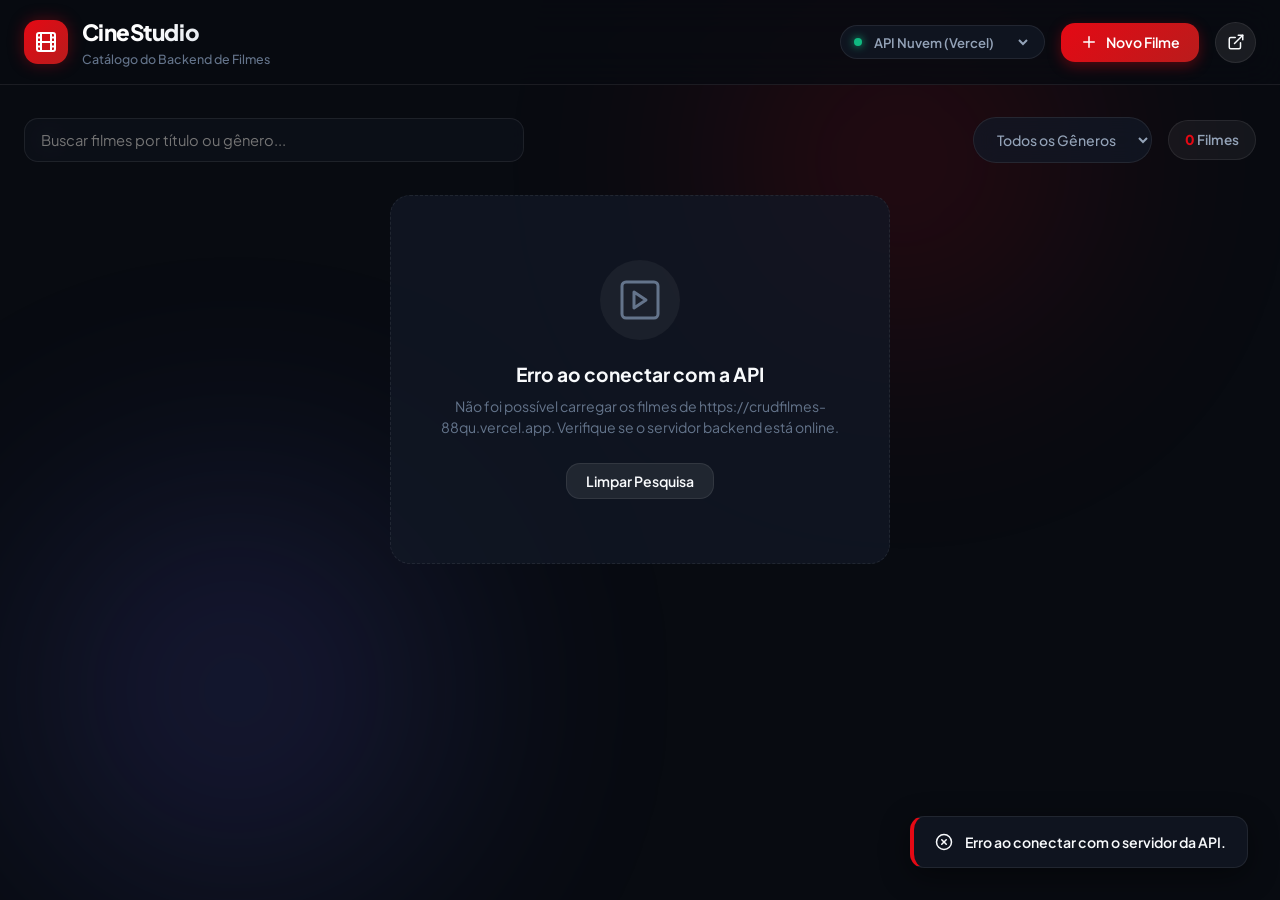
<file: frotend/index.html>
<!DOCTYPE html>
<html lang="pt-BR">

<head>
    <meta charset="UTF-8">
    <meta name="viewport" content="width=device-width, initial-scale=1.0">
    <title>CineStudio - Catálogo de Filmes</title>
    <!-- Google Fonts -->
    <link rel="preconnect" href="https://fonts.googleapis.com">
    <link rel="preconnect" href="https://fonts.gstatic.com" crossorigin>
    <link href="https://fonts.googleapis.com/css2?family=Plus+Jakarta+Sans:wght@300;400;500;600;700;800&display=swap" rel="stylesheet">
    <link rel="stylesheet" href="style.css">
</head>

<body>
    <!-- Fundo dinâmico com luzes sutis -->
    <div class="ambient-background">
        <div class="glow-spot spot-1"></div>
        <div class="glow-spot spot-2"></div>
    </div>

    <!-- Header Principal -->
    <header class="app-header">
        <div class="header-container">
            <div class="brand-logo">
                <div class="logo-icon">
                    <svg xmlns="http://www.w3.org/2000/svg" width="24" height="24" viewBox="0 0 24 24" fill="none" stroke="currentColor" stroke-width="2" stroke-linecap="round" stroke-linejoin="round"><rect width="18" height="18" x="3" y="3" rx="2"/><path d="M7 3v18"/><path d="M3 7.5h4"/><path d="M3 12h18"/><path d="M3 16.5h4"/><path d="M17 3v18"/><path d="M17 7.5h4"/><path d="M17 16.5h4"/></svg>
                </div>
                <div>
                    <h1>CineStudio</h1>
                    <p class="brand-subtitle">Catálogo do Backend de Filmes</p>
                </div>
            </div>

            <div class="header-actions">
                <div class="api-selector" title="Servidor Backend em Execução">
                    <span class="api-indicator"></span>
                    <select id="apiSelect" onchange="alterarApi(this.value)">
                        <option value="https://crudfilmes-88qu.vercel.app">API Nuvem (Vercel)</option>
                        <option value="http://localhost:8080">API Local (Porta 8080)</option>
                    </select>
                </div>
                <button class="btn btn-primary" onclick="abrirModalCadastro()">
                    <svg xmlns="http://www.w3.org/2000/svg" width="18" height="18" viewBox="0 0 24 24" fill="none" stroke="currentColor" stroke-width="2" stroke-linecap="round" stroke-linejoin="round"><path d="M5 12h14"/><path d="M12 5v14"/></svg>
                    <span>Novo Filme</span>
                </button>
                <a href="./cadastrar/cadastrar.html" class="btn btn-secondary btn-icon-only" title="Página dedicada de cadastro">
                    <svg xmlns="http://www.w3.org/2000/svg" width="18" height="18" viewBox="0 0 24 24" fill="none" stroke="currentColor" stroke-width="2" stroke-linecap="round" stroke-linejoin="round"><path d="M18 13v6a2 2 0 0 1-2 2H5a2 2 0 0 1-2-2V8a2 2 0 0 1 2-2h6"/><polyline points="15 3 21 3 21 9"/><line x1="10" x2="21" y1="14" y2="3"/></svg>
                </a>
            </div>
        </div>
    </header>

    <!-- Conteúdo Principal -->
    <main class="main-content">
        <!-- Barra de Filtros e Estatísticas -->
        <section class="controls-bar">
            <div class="search-box">
                <svg class="search-icon" xmlns="http://www.w3.org/2000/svg" width="18" height="18" viewBox="0 0 24 24" fill="none" stroke="currentColor" stroke-width="2" stroke-linecap="round" stroke-linejoin="round"><circle cx="11" cy="11" r="8"/><path d="m21 21-4.3-4.3"/></svg>
                <input type="text" id="searchInput" placeholder="Buscar filmes por título ou gênero..." oninput="filtrarFilmes()">
                <button class="clear-search" id="btnClearSearch" onclick="limparBusca()" style="display: none;">&times;</button>
            </div>

            <div class="filter-group">
                <select id="genreFilter" onchange="filtrarFilmes()">
                    <option value="">Todos os Gêneros</option>
                </select>
                
                <div class="stats-badge">
                    <span id="totalFilmesCount">0</span> Filmes
                </div>
            </div>
        </section>

        <!-- Grid de Cards dos Filmes -->
        <section class="filmes-section">
            <div id="filmesGrid" class="filmes-grid">
                <!-- Skeleton Loading Inicial -->
                <div class="skeleton-card"></div>
                <div class="skeleton-card"></div>
                <div class="skeleton-card"></div>
                <div class="skeleton-card"></div>
            </div>

            <!-- Estado Vazio -->
            <div id="emptyState" class="empty-state" style="display: none;">
                <div class="empty-icon">
                    <svg xmlns="http://www.w3.org/2000/svg" width="48" height="48" viewBox="0 0 24 24" fill="none" stroke="currentColor" stroke-width="1.5" stroke-linecap="round" stroke-linejoin="round"><rect width="18" height="18" x="3" y="3" rx="2"/><path d="m9 8 6 4-6 4Z"/></svg>
                </div>
                <h3>Nenhum filme encontrado</h3>
                <p>Não encontramos nenhum filme correspondente à sua pesquisa ou banco de dados.</p>
                <button class="btn btn-secondary" onclick="limparBusca()">Limpar Pesquisa</button>
            </div>
        </section>
    </main>

    <!-- Modal de Cadastro Rápidos -->
    <div id="modalCadastro" class="modal-overlay" style="display: none;">
        <div class="modal-card">
            <div class="modal-header">
                <h2>Cadastrar Novo Filme</h2>
                <button class="btn-close" onclick="fecharModalCadastro()">&times;</button>
            </div>
            <form id="formCadastro" onsubmit="salvarNovoFilme(event)">
                <div class="form-group">
                    <label for="addTitle">Título do Filme</label>
                    <input type="text" id="addTitle" placeholder="Ex: Interstellar" required>
                </div>
                <div class="form-row">
                    <div class="form-group">
                        <label for="addGender">Gênero</label>
                        <input type="text" id="addGender" placeholder="Ex: Ficção Científica" required>
                    </div>
                    <div class="form-group">
                        <label for="addDuration">Duração (minutos)</label>
                        <input type="number" id="addDuration" placeholder="Ex: 169" min="1" required>
                    </div>
                </div>
                <div class="form-group">
                    <label for="addAgeLimit">Classificação Indicativa (idade)</label>
                    <input type="number" id="addAgeLimit" placeholder="Ex: 10 (0 para Livre)" min="0" required>
                </div>
                <div class="modal-footer">
                    <button type="button" class="btn btn-tertiary" onclick="fecharModalCadastro()">Cancelar</button>
                    <button type="submit" class="btn btn-primary" id="btnSubmitAdd">Adicionar Filme</button>
                </div>
            </form>
        </div>
    </div>

    <!-- Modal de Edição de Filme -->
    <div id="modalEdicao" class="modal-overlay" style="display: none;">
        <div class="modal-card">
            <div class="modal-header">
                <h2>Editar Filme</h2>
                <button class="btn-close" onclick="fecharModalEdicao()">&times;</button>
            </div>
            <form id="formEdicao" onsubmit="salvarEdicaoFilme(event)">
                <input type="hidden" id="editId">
                <div class="form-group">
                    <label for="editTitle">Título do Filme</label>
                    <input type="text" id="editTitle" placeholder="Digite o novo título" required>
                </div>
                <div class="form-row">
                    <div class="form-group">
                        <label for="editGender">Gênero</label>
                        <input type="text" id="editGender" placeholder="Digite o gênero" required>
                    </div>
                    <div class="form-group">
                        <label for="editDuration">Duração (minutos)</label>
                        <input type="number" id="editDuration" placeholder="Duração em min" min="1" required>
                    </div>
                </div>
                <div class="form-group">
                    <label for="editAgeLimit">Classificação Indicativa (idade)</label>
                    <input type="number" id="editAgeLimit" placeholder="Classificação (ex: 12)" min="0" required>
                </div>
                <div class="modal-footer">
                    <button type="button" class="btn btn-tertiary" onclick="fecharModalEdicao()">Cancelar</button>
                    <button type="submit" class="btn btn-accent" id="btnSubmitEdit">Atualizar Filme</button>
                </div>
            </form>
        </div>
    </div>

    <!-- Modal de Confirmação de Deleção -->
    <div id="modalDelecao" class="modal-overlay" style="display: none;">
        <div class="modal-card modal-card-danger">
            <div class="modal-header">
                <div class="danger-icon">
                    <svg xmlns="http://www.w3.org/2000/svg" width="24" height="24" viewBox="0 0 24 24" fill="none" stroke="currentColor" stroke-width="2" stroke-linecap="round" stroke-linejoin="round"><path d="M3 6h18"/><path d="M19 6v14c0 1-1 2-2 2H7c-1 0-2-1-2-2V6"/><path d="M8 6V4c0-1 1-2 2-2h4c1 0 2 1 2 2v2"/><line x1="10" x2="10" y1="11" y2="17"/><line x1="14" x2="14" y1="11" y2="17"/></svg>
                </div>
                <div>
                    <h2>Excluir Filme</h2>
                    <p class="modal-subtitle">Esta ação não pode ser desfeita.</p>
                </div>
            </div>
            <div class="modal-body">
                <p>Tem certeza que deseja apagar o filme <strong id="deleteMovieTitle">""</strong>?</p>
            </div>
            <div class="modal-footer">
                <button type="button" class="btn btn-tertiary" onclick="fecharModalDelecao()">Cancelar</button>
                <button type="button" class="btn btn-danger" id="btnConfirmDelete" onclick="executarExclusao()">Apagar Filme</button>
            </div>
        </div>
    </div>

    <!-- Toast Notifications -->
    <div id="toastContainer" class="toast-container"></div>

    <script src="script.js"></script>
</body>

</html>
</file>
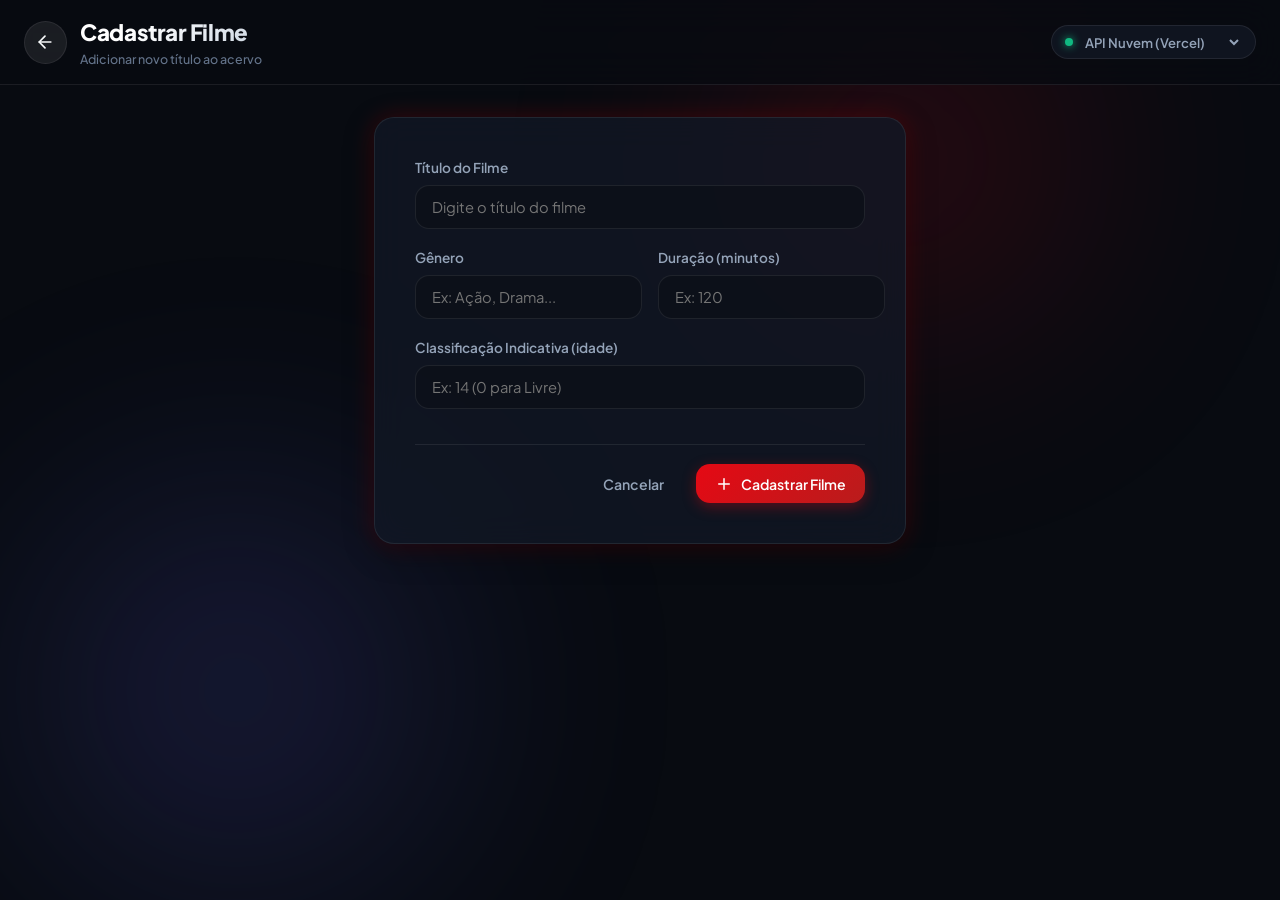
<file: frotend/cadastrar/cadastrar.html>
<!DOCTYPE html>
<html lang="pt-BR">
<head>
    <meta charset="UTF-8">
    <meta name="viewport" content="width=device-width, initial-scale=1.0">
    <title>Cadastrar Filme - CineStudio</title>
    <!-- Google Fonts -->
    <link rel="preconnect" href="https://fonts.googleapis.com">
    <link rel="preconnect" href="https://fonts.gstatic.com" crossorigin>
    <link href="https://fonts.googleapis.com/css2?family=Plus+Jakarta+Sans:wght@300;400;500;600;700;800&display=swap" rel="stylesheet">
    <link rel="stylesheet" href="../style.css">
    <link rel="stylesheet" href="cadastrar.css">
</head>
<body>
    <div class="ambient-background">
        <div class="glow-spot spot-1"></div>
        <div class="glow-spot spot-2"></div>
    </div>

    <header class="app-header">
        <div class="header-container">
            <div class="brand-logo">
                <a href="../index.html" class="btn btn-secondary btn-icon-only" title="Voltar para a página principal">
                    <svg xmlns="http://www.w3.org/2000/svg" width="20" height="20" viewBox="0 0 24 24" fill="none" stroke="currentColor" stroke-width="2" stroke-linecap="round" stroke-linejoin="round"><line x1="19" y1="12" x2="5" y2="12"/><polyline points="12 19 5 12 12 5"/></svg>
                </a>
                <div>
                    <h1>Cadastrar Filme</h1>
                    <p class="brand-subtitle">Adicionar novo título ao acervo</p>
                </div>
            </div>

            <div class="api-selector" title="Servidor Backend em Execução">
                <span class="api-indicator"></span>
                <select id="apiSelect" onchange="alterarApi(this.value)">
                    <option value="https://crudfilmes-88qu.vercel.app">API Nuvem (Vercel)</option>
                    <option value="http://localhost:8080">API Local (Porta 8080)</option>
                </select>
            </div>
        </div>
    </header>

    <main class="main-content" style="max-width: 580px;">
        <div class="form-card">
            <form onsubmit="cadastrarFilme(event)">
                <div class="form-group">
                    <label for="title">Título do Filme</label>
                    <input type="text" id="title" placeholder="Digite o título do filme" required>
                </div>

                <div class="form-row">
                    <div class="form-group">
                        <label for="gender">Gênero</label>
                        <input type="text" id="gender" placeholder="Ex: Ação, Drama..." required>
                    </div>

                    <div class="form-group">
                        <label for="duration">Duração (minutos)</label>
                        <input type="number" id="duration" placeholder="Ex: 120" min="1" required>
                    </div>
                </div>

                <div class="form-group">
                    <label for="ageLimit">Classificação Indicativa (idade)</label>
                    <input type="number" id="ageLimit" placeholder="Ex: 14 (0 para Livre)" min="0" required>
                </div>

                <div class="form-actions">
                    <a href="../index.html" class="btn btn-tertiary">Cancelar</a>
                    <button type="submit" class="btn btn-primary" id="btnSubmitCadastrar">
                        <svg xmlns="http://www.w3.org/2000/svg" width="18" height="18" viewBox="0 0 24 24" fill="none" stroke="currentColor" stroke-width="2" stroke-linecap="round" stroke-linejoin="round"><path d="M5 12h14"/><path d="M12 5v14"/></svg>
                        <span>Cadastrar Filme</span>
                    </button>
                </div>
            </form>
        </div>
    </main>

    <div id="toastContainer" class="toast-container"></div>

    <script src="cadastrar.js"></script>
</body>
</html>
</file>
<file: frotend/style.css>
/* ==========================================================================
   CineStudio Design System - Dark Luxe & Glassmorphism Theme
   ========================================================================== */

:root {
    /* Color Palette */
    --bg-dark: #080b11;
    --bg-surface: #0f141f;
    --bg-card: rgba(18, 24, 38, 0.75);
    --bg-card-hover: rgba(26, 35, 54, 0.9);
    --bg-input: rgba(13, 17, 26, 0.8);
    
    --border-color: rgba(255, 255, 255, 0.08);
    --border-hover: rgba(255, 255, 255, 0.18);
    --border-active: #e50914;

    --text-primary: #f8fafc;
    --text-secondary: #94a3b8;
    --text-muted: #64748b;

    --accent-red: #e50914;
    --accent-red-hover: #f40612;
    --accent-red-glow: rgba(229, 9, 20, 0.35);

    --accent-blue: #38bdf8;
    --accent-indigo: #6366f1;
    --accent-indigo-hover: #4f46e5;
    
    --accent-green: #10b981;
    --accent-yellow: #f59e0b;
    --accent-orange: #f97316;

    --radius-sm: 8px;
    --radius-md: 14px;
    --radius-lg: 20px;
    --radius-full: 9999px;

    --shadow-sm: 0 4px 12px rgba(0, 0, 0, 0.25);
    --shadow-md: 0 8px 30px rgba(0, 0, 0, 0.45);
    --shadow-glow: 0 0 25px rgba(229, 9, 20, 0.25);

    --transition-fast: 0.2s cubic-bezier(0.4, 0, 0.2, 1);
    --transition-normal: 0.3s cubic-bezier(0.4, 0, 0.2, 1);
}

/* Reset & Base Styles */
* {
    margin: 0;
    padding: 0;
    box-sizing: border-box;
    font-family: 'Plus Jakarta Sans', -apple-system, BlinkMacSystemFont, 'Segoe UI', Roboto, sans-serif;
}

body {
    background-color: var(--bg-dark);
    color: var(--text-primary);
    min-height: 100vh;
    overflow-x: hidden;
    position: relative;
    line-height: 1.5;
}

/* Ambient Background Lights */
.ambient-background {
    position: fixed;
    top: 0;
    left: 0;
    width: 100vw;
    height: 100vh;
    pointer-events: none;
    z-index: 0;
    overflow: hidden;
}

.glow-spot {
    position: absolute;
    border-radius: 50%;
    filter: blur(120px);
    opacity: 0.25;
}

.spot-1 {
    top: -10%;
    right: 10%;
    width: 500px;
    height: 500px;
    background: radial-gradient(circle, var(--accent-red) 0%, transparent 70%);
}

.spot-2 {
    bottom: -10%;
    left: -5%;
    width: 600px;
    height: 600px;
    background: radial-gradient(circle, var(--accent-indigo) 0%, transparent 70%);
}

/* Header Component */
.app-header {
    position: sticky;
    top: 0;
    z-index: 100;
    background: rgba(8, 11, 17, 0.8);
    backdrop-filter: blur(20px);
    -webkit-backdrop-filter: blur(20px);
    border-bottom: 1px solid var(--border-color);
    padding: 1rem 1.5rem;
}

.header-container {
    max-width: 1280px;
    margin: 0 auto;
    display: flex;
    justify-content: space-between;
    align-items: center;
    gap: 1.5rem;
}

.brand-logo {
    display: flex;
    align-items: center;
    gap: 0.85rem;
}

.logo-icon {
    width: 44px;
    height: 44px;
    background: linear-gradient(135deg, var(--accent-red), #b91c1c);
    border-radius: var(--radius-md);
    display: flex;
    align-items: center;
    justify-content: center;
    color: #ffffff;
    box-shadow: 0 0 16px var(--accent-red-glow);
}

.brand-logo h1 {
    font-size: 1.4rem;
    font-weight: 800;
    letter-spacing: -0.02em;
    background: linear-gradient(135deg, #ffffff 30%, #cbd5e1 100%);
    -webkit-background-clip: text;
    -webkit-text-fill-color: transparent;
}

.brand-subtitle {
    font-size: 0.78rem;
    color: var(--text-muted);
    font-weight: 500;
}

.header-actions {
    display: flex;
    align-items: center;
    gap: 1rem;
}

/* API Selector */
.api-selector {
    display: flex;
    align-items: center;
    gap: 0.5rem;
    background: var(--bg-surface);
    border: 1px solid var(--border-color);
    padding: 0.4rem 0.8rem;
    border-radius: var(--radius-full);
    font-size: 0.82rem;
}

.api-indicator {
    width: 8px;
    height: 8px;
    background-color: var(--accent-green);
    border-radius: 50%;
    box-shadow: 0 0 8px var(--accent-green);
}

.api-selector select {
    background: transparent;
    border: none;
    color: var(--text-secondary);
    font-size: 0.82rem;
    font-weight: 600;
    outline: none;
    cursor: pointer;
}

.api-selector select option {
    background-color: var(--bg-surface);
    color: var(--text-primary);
}

/* Main Content */
.main-content {
    position: relative;
    z-index: 1;
    max-width: 1280px;
    margin: 0 auto;
    padding: 2rem 1.5rem 4rem;
}

/* Controls Bar */
.controls-bar {
    display: flex;
    justify-content: space-between;
    align-items: center;
    gap: 1rem;
    margin-bottom: 2rem;
    flex-wrap: wrap;
}

.search-box {
    position: relative;
    flex: 1;
    min-width: 280px;
    max-width: 500px;
}

.search-icon {
    position: absolute;
    left: 1rem;
    top: 50%;
    transform: translateY(-50%);
    color: var(--text-muted);
    pointer-events: none;
}

.search-box input {
    width: 100%;
    background: var(--bg-card);
    border: 1px solid var(--border-color);
    border-radius: var(--radius-full);
    padding: 0.75rem 2.8rem 0.75rem 2.8rem;
    color: var(--text-primary);
    font-size: 0.92rem;
    backdrop-filter: blur(12px);
    transition: var(--transition-fast);
}

.search-box input:focus {
    outline: none;
    border-color: var(--accent-red);
    box-shadow: 0 0 0 3px var(--accent-red-glow);
    background: rgba(22, 30, 48, 0.9);
}

.clear-search {
    position: absolute;
    right: 1rem;
    top: 50%;
    transform: translateY(-50%);
    background: transparent;
    border: none;
    color: var(--text-muted);
    font-size: 1.3rem;
    cursor: pointer;
    line-height: 1;
}

.clear-search:hover {
    color: var(--text-primary);
}

.filter-group {
    display: flex;
    align-items: center;
    gap: 1rem;
}

.filter-group select {
    background: var(--bg-card);
    border: 1px solid var(--border-color);
    color: var(--text-secondary);
    padding: 0.75rem 1.2rem;
    border-radius: var(--radius-full);
    font-size: 0.88rem;
    font-weight: 500;
    outline: none;
    cursor: pointer;
    backdrop-filter: blur(12px);
    transition: var(--transition-fast);
}

.filter-group select:hover {
    border-color: var(--border-hover);
    color: var(--text-primary);
}

.stats-badge {
    background: rgba(255, 255, 255, 0.05);
    border: 1px solid var(--border-color);
    padding: 0.55rem 1rem;
    border-radius: var(--radius-full);
    font-size: 0.85rem;
    font-weight: 600;
    color: var(--text-secondary);
}

.stats-badge span {
    color: var(--accent-red);
    font-weight: 800;
}

/* Filmes Grid */
.filmes-grid {
    display: grid;
    grid-template-columns: repeat(auto-fill, minmax(280px, 1fr));
    gap: 1.5rem;
}

/* Movie Card */
.movie-card {
    background: var(--bg-card);
    backdrop-filter: blur(16px);
    -webkit-backdrop-filter: blur(16px);
    border: 1px solid var(--border-color);
    border-radius: var(--radius-lg);
    overflow: hidden;
    display: flex;
    flex-direction: column;
    transition: var(--transition-normal);
    position: relative;
    box-shadow: var(--shadow-sm);
}

.movie-card:hover {
    transform: translateY(-6px);
    background: var(--bg-card-hover);
    border-color: rgba(255, 255, 255, 0.2);
    box-shadow: var(--shadow-md), 0 0 20px rgba(0, 0, 0, 0.5);
}

/* Card Header Banner */
.card-banner {
    height: 140px;
    position: relative;
    padding: 1.2rem;
    display: flex;
    justify-content: space-between;
    align-items: flex-start;
    overflow: hidden;
}

.card-banner::before {
    content: '';
    position: absolute;
    inset: 0;
    background: linear-gradient(180deg, rgba(0, 0, 0, 0.1) 0%, rgba(15, 20, 31, 0.95) 100%);
    z-index: 1;
}

.poster-pattern {
    position: absolute;
    inset: 0;
    opacity: 0.6;
    mix-blend-mode: overlay;
    transition: transform 0.5s ease;
}

.movie-card:hover .poster-pattern {
    transform: scale(1.08);
}

.genre-tag {
    position: relative;
    z-index: 2;
    background: rgba(0, 0, 0, 0.55);
    backdrop-filter: blur(8px);
    border: 1px solid rgba(255, 255, 255, 0.15);
    padding: 0.3rem 0.75rem;
    border-radius: var(--radius-full);
    font-size: 0.75rem;
    font-weight: 700;
    letter-spacing: 0.03em;
    color: #ffffff;
    text-transform: uppercase;
}

.rating-badge {
    position: relative;
    z-index: 2;
    padding: 0.25rem 0.65rem;
    border-radius: 6px;
    font-size: 0.78rem;
    font-weight: 800;
    color: #ffffff;
    text-shadow: 0 1px 2px rgba(0, 0, 0, 0.5);
}

.rating-livre { background-color: var(--accent-green); }
.rating-10, .rating-12 { background-color: var(--accent-blue); }
.rating-14 { background-color: var(--accent-yellow); color: #000; text-shadow: none; }
.rating-16 { background-color: var(--accent-orange); }
.rating-18 { background-color: var(--accent-red); }

/* Card Body */
.card-body {
    padding: 1.2rem;
    flex: 1;
    display: flex;
    flex-direction: column;
    justify-content: space-between;
    gap: 1rem;
    position: relative;
    z-index: 2;
}

.movie-title {
    font-size: 1.15rem;
    font-weight: 700;
    color: var(--text-primary);
    line-height: 1.35;
    margin-bottom: 0.4rem;
    display: -webkit-box;
    -webkit-line-clamp: 2;
    line-clamp: 2;
    -webkit-box-orient: vertical;
    overflow: hidden;
}

.movie-meta {
    display: flex;
    align-items: center;
    gap: 0.5rem;
    color: var(--text-secondary);
    font-size: 0.85rem;
    font-weight: 500;
}

.meta-icon {
    display: inline-flex;
    align-items: center;
    color: var(--text-muted);
}

/* Card Actions Footer */
.card-actions {
    display: grid;
    grid-template-columns: 1fr 1fr;
    gap: 0.65rem;
    padding-top: 0.8rem;
    border-top: 1px solid var(--border-color);
}

/* Buttons System */
.btn {
    display: inline-flex;
    align-items: center;
    justify-content: center;
    gap: 0.5rem;
    padding: 0.65rem 1.2rem;
    border-radius: var(--radius-md);
    font-size: 0.88rem;
    font-weight: 600;
    cursor: pointer;
    border: none;
    transition: var(--transition-fast);
    text-decoration: none;
    line-height: 1;
}

.btn-primary {
    background: linear-gradient(135deg, var(--accent-red), #b91c1c);
    color: #ffffff;
    box-shadow: 0 4px 14px var(--accent-red-glow);
}

.btn-primary:hover {
    background: linear-gradient(135deg, var(--accent-red-hover), #dc2626);
    box-shadow: 0 6px 20px rgba(229, 9, 20, 0.45);
    transform: translateY(-1px);
}

.btn-secondary {
    background: rgba(255, 255, 255, 0.08);
    color: var(--text-primary);
    border: 1px solid var(--border-color);
}

.btn-secondary:hover {
    background: rgba(255, 255, 255, 0.15);
    border-color: var(--border-hover);
}

.btn-tertiary {
    background: transparent;
    color: var(--text-secondary);
}

.btn-tertiary:hover {
    color: var(--text-primary);
    background: rgba(255, 255, 255, 0.05);
}

.btn-accent {
    background: linear-gradient(135deg, var(--accent-indigo), #4338ca);
    color: #ffffff;
    box-shadow: 0 4px 14px rgba(99, 102, 241, 0.3);
}

.btn-accent:hover {
    background: linear-gradient(135deg, #4f46e5, #3730a3);
    box-shadow: 0 6px 20px rgba(99, 102, 241, 0.45);
    transform: translateY(-1px);
}

.btn-edit {
    background: rgba(99, 102, 241, 0.12);
    color: #a5b4fc;
    border: 1px solid rgba(99, 102, 241, 0.25);
}

.btn-edit:hover {
    background: rgba(99, 102, 241, 0.25);
    color: #ffffff;
    border-color: rgba(99, 102, 241, 0.5);
}

.btn-delete {
    background: rgba(239, 68, 68, 0.12);
    color: #fca5a5;
    border: 1px solid rgba(239, 68, 68, 0.25);
}

.btn-delete:hover {
    background: rgba(239, 68, 68, 0.25);
    color: #ffffff;
    border-color: rgba(239, 68, 68, 0.5);
}

.btn-danger {
    background: linear-gradient(135deg, #dc2626, #991b1b);
    color: #ffffff;
    box-shadow: 0 4px 14px rgba(220, 38, 38, 0.35);
}

.btn-danger:hover {
    background: linear-gradient(135deg, #ef4444, #b91c1c);
    box-shadow: 0 6px 20px rgba(239, 68, 68, 0.5);
}

.btn-icon-only {
    padding: 0.65rem;
    border-radius: var(--radius-full);
}

/* Modais */
.modal-overlay {
    position: fixed;
    inset: 0;
    z-index: 1000;
    background: rgba(0, 0, 0, 0.75);
    backdrop-filter: blur(10px);
    -webkit-backdrop-filter: blur(10px);
    display: flex;
    align-items: center;
    justify-content: center;
    padding: 1.5rem;
    animation: fadeIn 0.2s ease-out forwards;
}

.modal-card {
    background: var(--bg-surface);
    border: 1px solid var(--border-color);
    border-radius: var(--radius-lg);
    width: 100%;
    max-width: 480px;
    overflow: hidden;
    box-shadow: var(--shadow-md), var(--shadow-glow);
    animation: scaleUp 0.25s cubic-bezier(0.16, 1, 0.3, 1) forwards;
}

.modal-card-danger {
    box-shadow: var(--shadow-md), 0 0 25px rgba(239, 68, 68, 0.2);
}

.modal-header {
    padding: 1.5rem;
    border-bottom: 1px solid var(--border-color);
    display: flex;
    justify-content: space-between;
    align-items: center;
    gap: 1rem;
}

.modal-header h2 {
    font-size: 1.25rem;
    font-weight: 700;
    color: var(--text-primary);
}

.modal-subtitle {
    font-size: 0.82rem;
    color: var(--text-muted);
    font-weight: 500;
    margin-top: 0.1rem;
}

.btn-close {
    background: transparent;
    border: none;
    color: var(--text-muted);
    font-size: 1.6rem;
    cursor: pointer;
    line-height: 1;
    transition: var(--transition-fast);
}

.btn-close:hover {
    color: var(--text-primary);
}

.danger-icon {
    width: 42px;
    height: 42px;
    border-radius: var(--radius-md);
    background: rgba(239, 68, 68, 0.15);
    color: #ef4444;
    display: flex;
    align-items: center;
    justify-content: center;
    flex-shrink: 0;
}

/* Forms */
form {
    padding: 1.5rem;
    display: flex;
    flex-direction: column;
    gap: 1.2rem;
}

.form-group {
    display: flex;
    flex-direction: column;
    gap: 0.4rem;
}

.form-row {
    display: grid;
    grid-template-columns: 1fr 1fr;
    gap: 1rem;
}

label {
    font-size: 0.85rem;
    font-weight: 600;
    color: var(--text-secondary);
}

input[type="text"],
input[type="number"] {
    background: var(--bg-input);
    border: 1px solid var(--border-color);
    border-radius: var(--radius-md);
    padding: 0.75rem 1rem;
    color: var(--text-primary);
    font-size: 0.92rem;
    outline: none;
    transition: var(--transition-fast);
}

input[type="text"]:focus,
input[type="number"]:focus {
    border-color: var(--accent-indigo);
    box-shadow: 0 0 0 3px rgba(99, 102, 241, 0.25);
    background: rgba(18, 24, 38, 0.9);
}

.modal-body {
    padding: 1.5rem;
    font-size: 0.95rem;
    color: var(--text-secondary);
}

.modal-body strong {
    color: var(--text-primary);
}

.modal-footer {
    padding: 1rem 1.5rem 1.5rem;
    display: flex;
    justify-content: flex-end;
    gap: 0.75rem;
}

/* Skeleton Loading */
.skeleton-card {
    height: 260px;
    background: linear-gradient(90deg, rgba(255,255,255,0.03) 25%, rgba(255,255,255,0.08) 50%, rgba(255,255,255,0.03) 75%);
    background-size: 200% 100%;
    animation: skeletonShimmer 1.5s infinite;
    border-radius: var(--radius-lg);
    border: 1px solid var(--border-color);
}

@keyframes skeletonShimmer {
    0% { background-position: 200% 0; }
    100% { background-position: -200% 0; }
}

/* Estado Vazio */
.empty-state {
    text-align: center;
    padding: 4rem 2rem;
    background: var(--bg-card);
    border: 1px dashed var(--border-color);
    border-radius: var(--radius-lg);
    max-width: 500px;
    margin: 2rem auto;
}

.empty-icon {
    width: 80px;
    height: 80px;
    margin: 0 auto 1.2rem;
    border-radius: 50%;
    background: rgba(255, 255, 255, 0.05);
    display: flex;
    align-items: center;
    justify-content: center;
    color: var(--text-muted);
}

.empty-state h3 {
    font-size: 1.2rem;
    margin-bottom: 0.5rem;
    color: var(--text-primary);
}

.empty-state p {
    font-size: 0.88rem;
    color: var(--text-muted);
    margin-bottom: 1.5rem;
}

/* Toast Notifications */
.toast-container {
    position: fixed;
    bottom: 2rem;
    right: 2rem;
    z-index: 2000;
    display: flex;
    flex-direction: column;
    gap: 0.75rem;
}

.toast {
    background: var(--bg-surface);
    border: 1px solid var(--border-color);
    color: var(--text-primary);
    padding: 0.9rem 1.3rem;
    border-radius: var(--radius-md);
    font-size: 0.88rem;
    font-weight: 600;
    display: flex;
    align-items: center;
    gap: 0.75rem;
    box-shadow: var(--shadow-md);
    animation: slideInRight 0.3s ease-out forwards;
}

.toast-success {
    border-left: 4px solid var(--accent-green);
}

.toast-danger {
    border-left: 4px solid var(--accent-red);
}

.toast-info {
    border-left: 4px solid var(--accent-blue);
}

/* Animations */
@keyframes fadeIn {
    from { opacity: 0; }
    to { opacity: 1; }
}

@keyframes scaleUp {
    from { opacity: 0; transform: scale(0.94); }
    to { opacity: 1; transform: scale(1); }
}

@keyframes slideInRight {
    from { opacity: 0; transform: translateX(40px); }
    to { opacity: 1; transform: translateX(0); }
}

/* Responsive adjustments */
@media (max-width: 640px) {
    .header-container {
        flex-direction: column;
        align-items: stretch;
    }
    
    .controls-bar {
        flex-direction: column;
        align-items: stretch;
    }

    .search-box {
        max-width: 100%;
    }

    .form-row {
        grid-template-columns: 1fr;
    }
}
</file>
<file: frotend/cadastrar/cadastrar.css>
.form-card {
    background: var(--bg-card);
    backdrop-filter: blur(16px);
    -webkit-backdrop-filter: blur(16px);
    border: 1px solid var(--border-color);
    border-radius: var(--radius-lg);
    box-shadow: var(--shadow-md), var(--shadow-glow);
    padding: 1rem;
}

.form-actions {
    display: flex;
    justify-content: flex-end;
    align-items: center;
    gap: 0.75rem;
    margin-top: 1rem;
    padding-top: 1.2rem;
    border-top: 1px solid var(--border-color);
}
</file>
